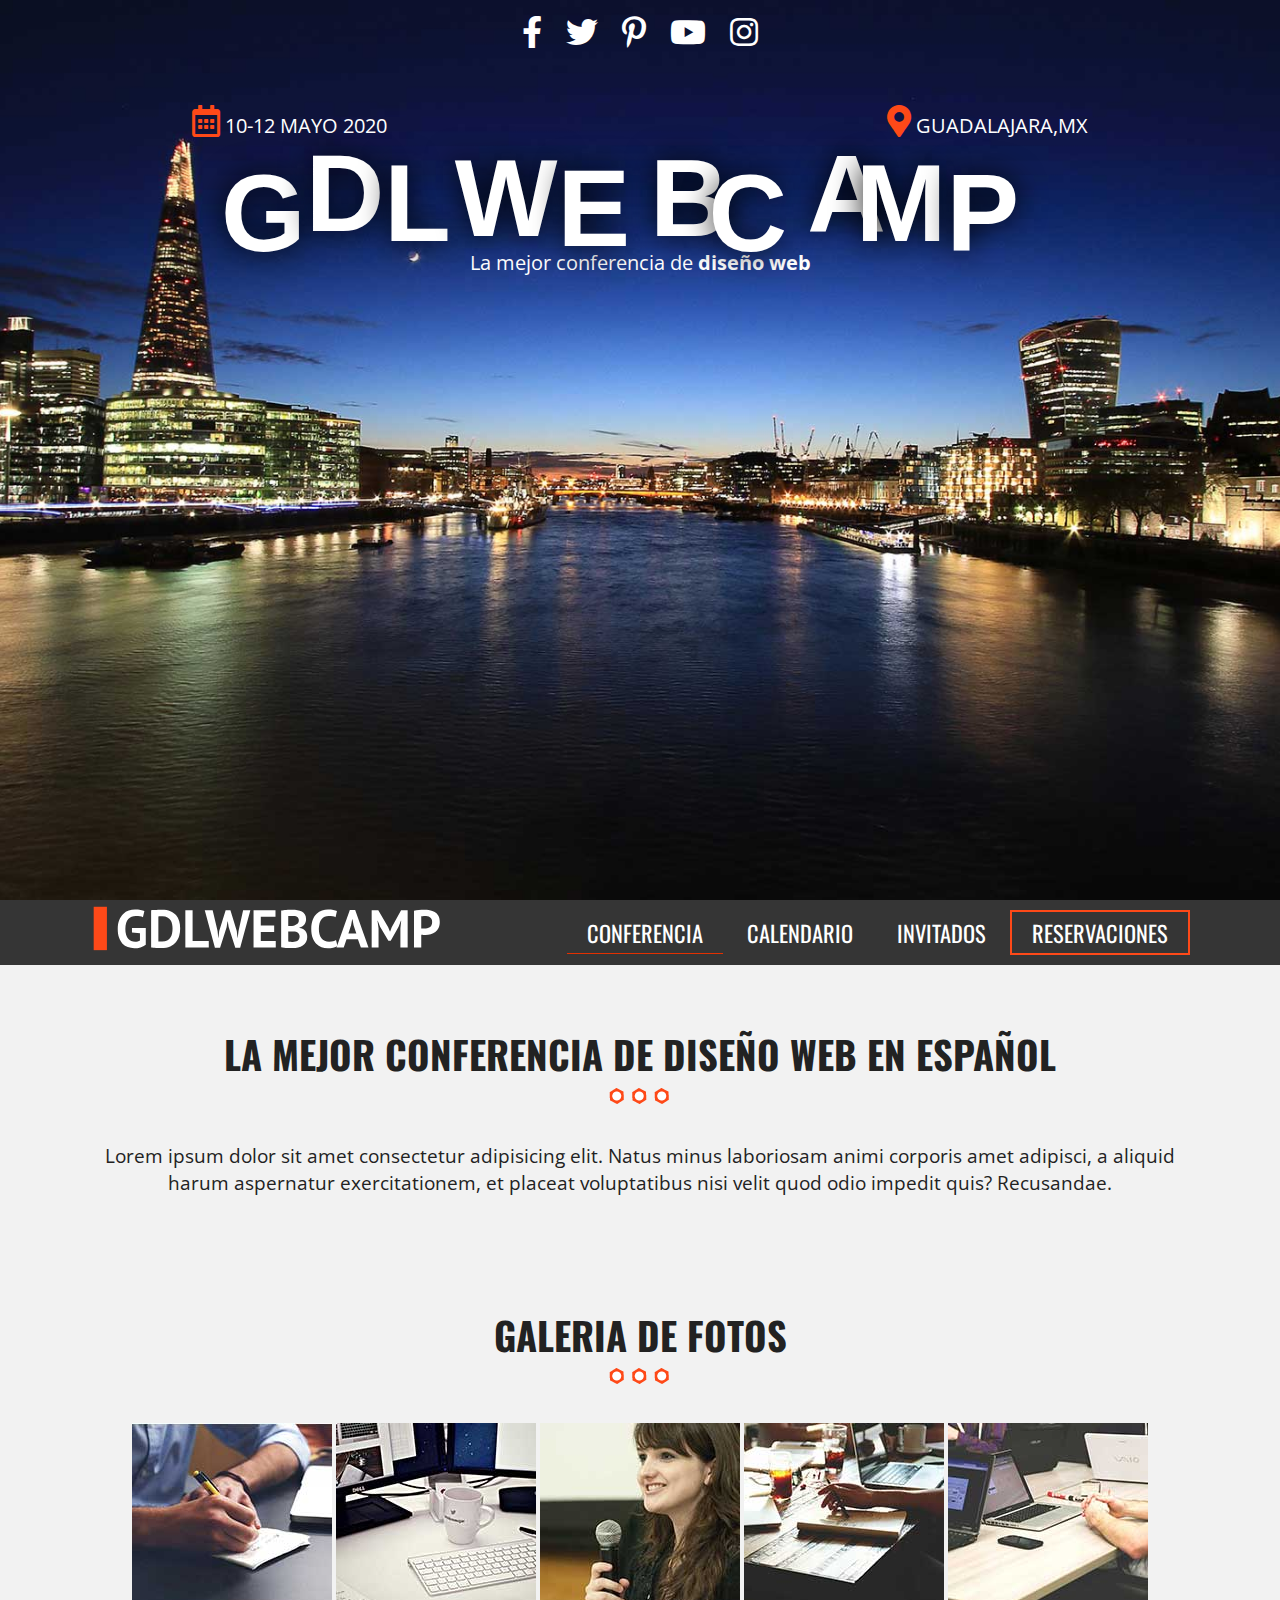
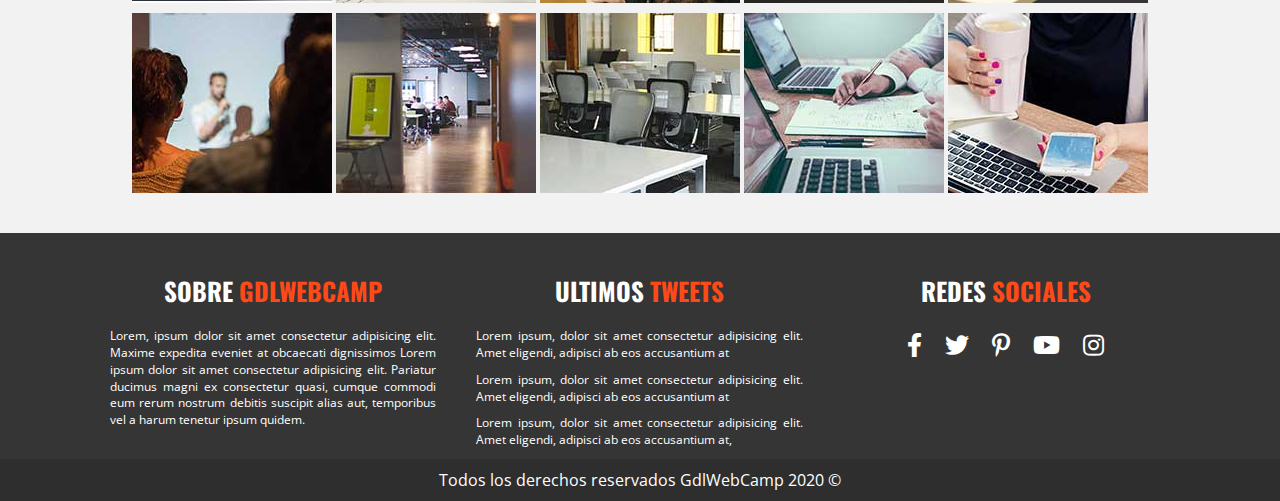
<file: conferencia.html>
<!doctype html>
<html class="no-js" lang="">

<head>
  <meta charset="utf-8">
  <title></title>
  <meta name="description" content="">
  <meta name="viewport" content="width=device-width, initial-scale=1">

  <link rel="manifest" href="site.webmanifest">
  <link rel="apple-touch-icon" href="icon.png">
  <!-- Place favicon.ico in the root directory -->

  <link rel="stylesheet" href="css/normalize.css">
  <link rel="stylesheet" href="css/all.min.css">
  <link href="https://fonts.googleapis.com/css?family=Open+Sans|Oswald|PT+Sans&display=swap" rel="stylesheet">
  <link rel="stylesheet" href="css/lightbox.css">
  <link rel="stylesheet" href="css/main.css">

  <meta name="theme-color" content="#fafafa">
</head>

<body>
  <!--[if IE]>
    <p class="browserupgrade">You are using an <strong>outdated</strong> browser. Please <a href="https://browsehappy.com/">upgrade your browser</a> to improve your experience and security.</p>
  <![endif]-->

  <!-- Add your site or application content here -->
    <header class="site-header">
        <div class="hero">
          <div class="contenido-header">
            <nav class="redes-sociales">
                <a href="#"><i class="fab fa-facebook-f"></i></a>
                <a href="#"><i class="fab fa-twitter"></i></a>
                <a href="#"><i class="fab fa-pinterest-p"></i></a>
                <a href="#"><i class="fab fa-youtube"></i></a>
                <a href="#"><i class="fab fa-instagram"></i></a>
            </nav>
            <div class="informacion-evento">
              <div class="clearfix">
                <p class="fecha"><i class="far fa-calendar-alt"></i> 10-12 Mayo 2020</p>
                <p class="ciudad"><i class="fas fa-map-marker-alt"></i> Guadalajara,MX</p>
                <h1 class="nombre-sitio">GdlWebCamp</h1>
                <p class="slogan">La mejor conferencia de <span>diseño web</span> </p>
              </div>
            </div><!--Informacion evento-->
          </div>
        </div><!--hero-->
    </header><!--fin header-->
    <div class="barra">
      <div class="contenedor clearfix">
        <div class="logo">
          <img src="img/logo.svg" alt="Logo">
        </div>
        <div class="menu-movil">
          <span></span>
          <span></span>
          <span></span>
        </div>
        <nav class="navegacion-principal clearfix">
          <a class="activo" href="#">Conferencia</a>
          <a href="#">Calendario</a>
          <a href="#">Invitados</a>
          <a href="registro.html">Reservaciones</a>
        </nav>
      </div><!--contenedor-->
    </div><!--Barra-->

    <section class="seccion contenedor">
      <h2>La mejor conferencia de diseño web en español</h2>
      <p>Lorem ipsum dolor sit amet consectetur adipisicing elit. Natus minus laboriosam animi corporis amet adipisci, a aliquid harum
        aspernatur exercitationem, et placeat voluptatibus nisi velit quod odio impedit quis? Recusandae.
      </p>
    </section><!--fin seccion-->

    <section class="seccion contenedor">
      <div class="galeria">
        <h2>galeria de fotos</h2>
        <div class="centrar-texto">
          <a href="img/galeria/01.jpg" data-lightbox="galeria">
            <img src="img/galeria/thumbs/01.jpg" alt="imagen">
          </a>
          <a href="img/galeria/02.jpg" data-lightbox="galeria">
            <img src="img/galeria/thumbs/02.jpg" alt="imagen">
          </a>
          <a href="img/galeria/03.jpg" data-lightbox="galeria">
            <img src="img/galeria/thumbs/03.jpg" alt="imagen">
          </a>
          <a href="img/galeria/04.jpg" data-lightbox="galeria">
            <img src="img/galeria/thumbs/04.jpg" alt="imagen">
          </a>
          <a href="img/galeria/05.jpg" data-lightbox="galeria">
            <img src="img/galeria/thumbs/05.jpg" alt="imagen">
          </a>
          <a href="img/galeria/06.jpg" data-lightbox="galeria">
            <img src="img/galeria/thumbs/06.jpg" alt="imagen">
          </a>
          <a href="img/galeria/07.jpg" data-lightbox="galeria">
            <img src="img/galeria/thumbs/07.jpg" alt="imagen">
          </a>
          <a href="img/galeria/08.jpg" data-lightbox="galeria">
            <img src="img/galeria/thumbs/08.jpg" alt="imagen">
          </a>
          <a href="img/galeria/09.jpg" data-lightbox="galeria">
            <img src="img/galeria/thumbs/09.jpg" alt="imagen">
          </a>
          <a href="img/galeria/10.jpg" data-lightbox="galeria">
            <img src="img/galeria/thumbs/10.jpg" alt="imagen">
          </a>
        </div>
      </div>
    </section>

    <footer class="site-foter">
      <div class="contenedor clearfix">
        <div class="footer-informacion">
            <h3>Sobre <span>GdlWebCamp</span></h3>
            <p>Lorem, ipsum dolor sit amet consectetur adipisicing elit. Maxime expedita eveniet at obcaecati dignissimos
               Lorem ipsum dolor sit amet consectetur adipisicing elit. Pariatur ducimus magni ex consectetur quasi,
               cumque commodi eum rerum nostrum debitis suscipit alias aut, temporibus vel a harum tenetur ipsum quidem.</p>
        </div>
        <div class="ultimos-tweets">
          <h3>Ultimos <span>Tweets</span></h3>
          <ul>
            <li>Lorem ipsum, dolor sit amet consectetur adipisicing elit. Amet eligendi, adipisci ab eos accusantium at</li>
            <li>Lorem ipsum, dolor sit amet consectetur adipisicing elit. Amet eligendi, adipisci ab eos accusantium at</li>
            <li>Lorem ipsum, dolor sit amet consectetur adipisicing elit. Amet eligendi, adipisci ab eos accusantium at,</li>
          </ul>
        </div>
        <div class="menu">
          <h3>Redes <span>Sociales</span></h3>
          <nav class="redes-sociales">
            <a href="#"><i class="fab fa-facebook-f"></i></a>
            <a href="#"><i class="fab fa-twitter"></i></a>
            <a href="#"><i class="fab fa-pinterest-p"></i></a>
            <a href="#"><i class="fab fa-youtube"></i></a>
            <a href="#"><i class="fab fa-instagram"></i></a>
        </nav><!--fin navegacion footer-->
        </div>
      </div>
      <p class="copyright">Todos los derechos reservados GdlWebCamp 2020 &copy;</p>
    </footer>
  <script src="js/vendor/modernizr-3.8.0.min.js"></script>
  <script src="https://code.jquery.com/jquery-3.4.1.min.js" integrity="sha256-CSXorXvZcTkaix6Yvo6HppcZGetbYMGWSFlBw8HfCJo=" crossorigin="anonymous"></script>
  <script>window.jQuery || document.write('<script src="js/vendor/jquery-3.4.1.min.js"><\/script>')</script>
  <script src="js/plugins.js"></script>
  <script src="js/jquery.animateNumber.min.js"></script>
  <script src="js/jquery.countdown.min.js"></script>
  <script src="js/jquery.lettering.js"></script>
  <script src="js/lightbox.js"></script>
  <script src="js/main.js"></script>

  <!-- Google Analytics: change UA-XXXXX-Y to be your site's ID. -->
  <script>
    window.ga = function () { ga.q.push(arguments) }; ga.q = []; ga.l = +new Date;
    ga('create', 'UA-XXXXX-Y', 'auto'); ga('set','transport','beacon'); ga('send', 'pageview')
  </script>
  <script src="https://www.google-analytics.com/analytics.js" async></script>
</body>

</html><!--fin html-->
</file>
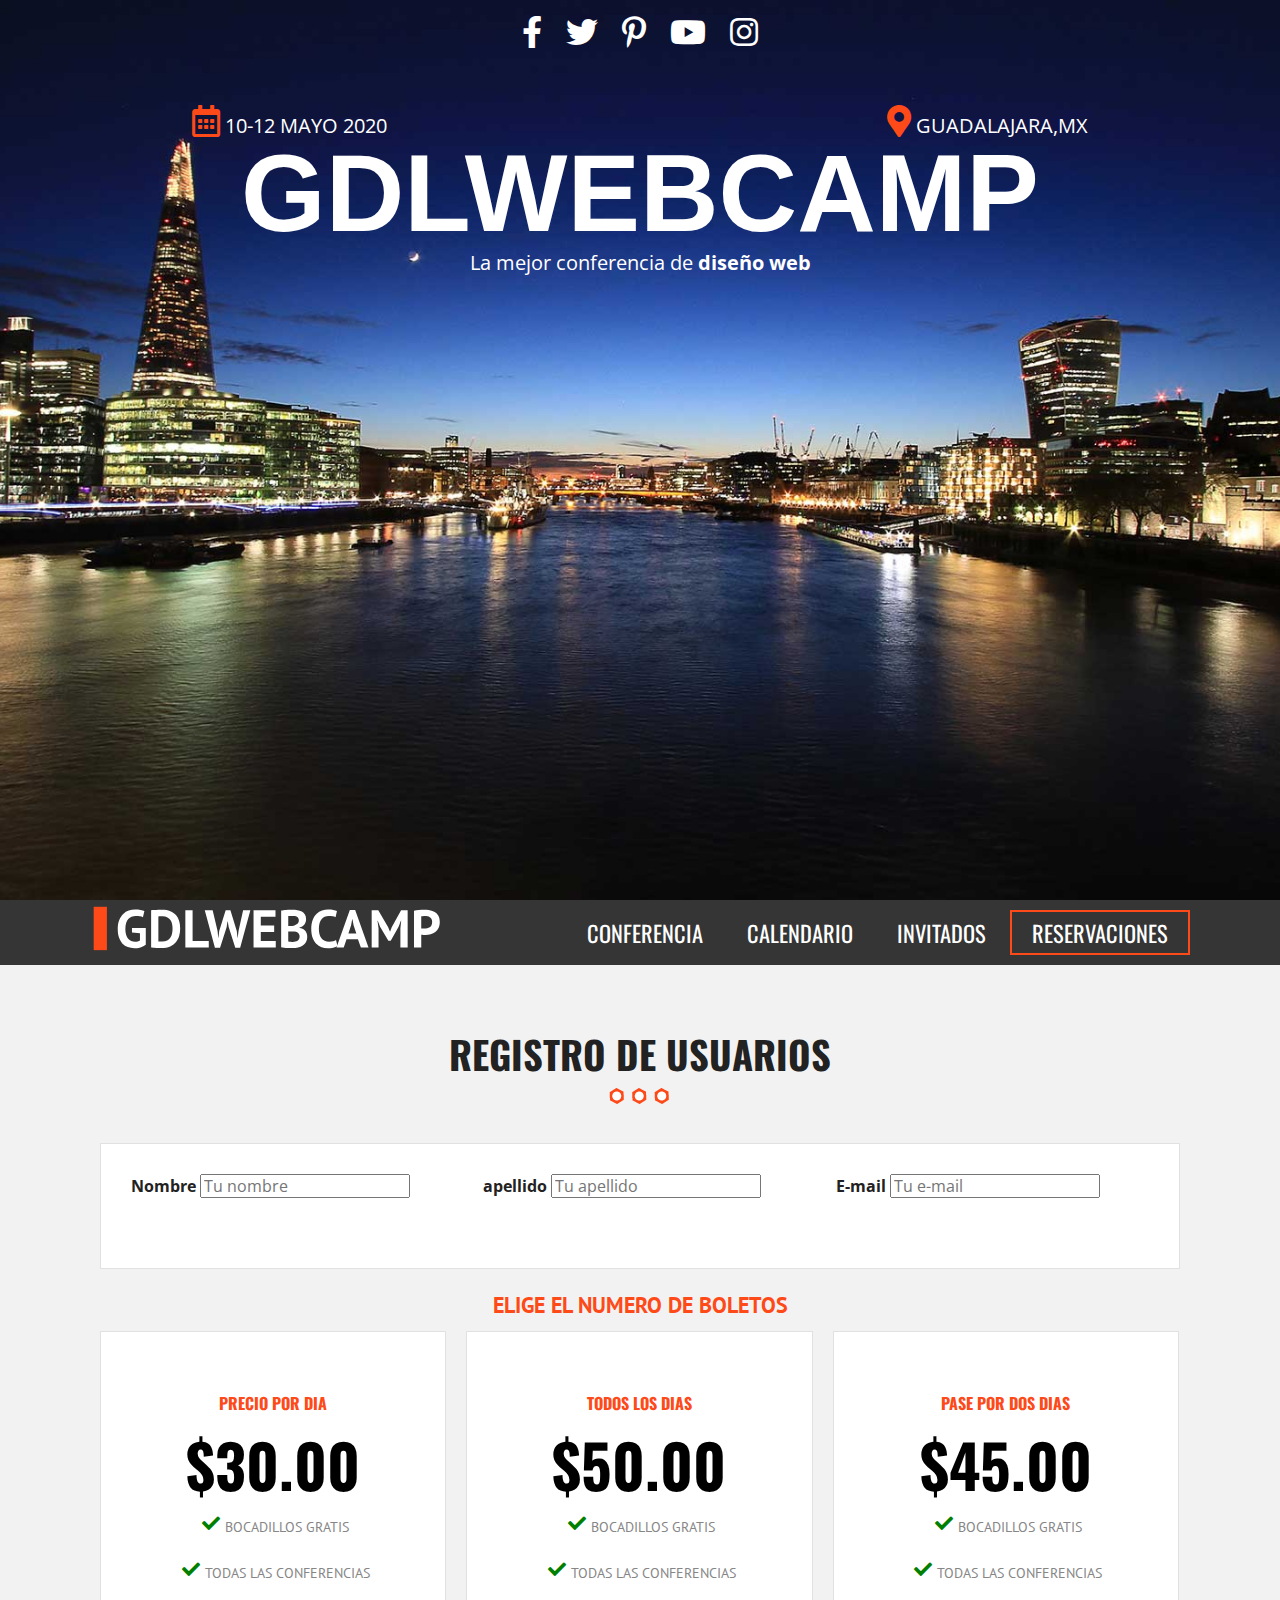
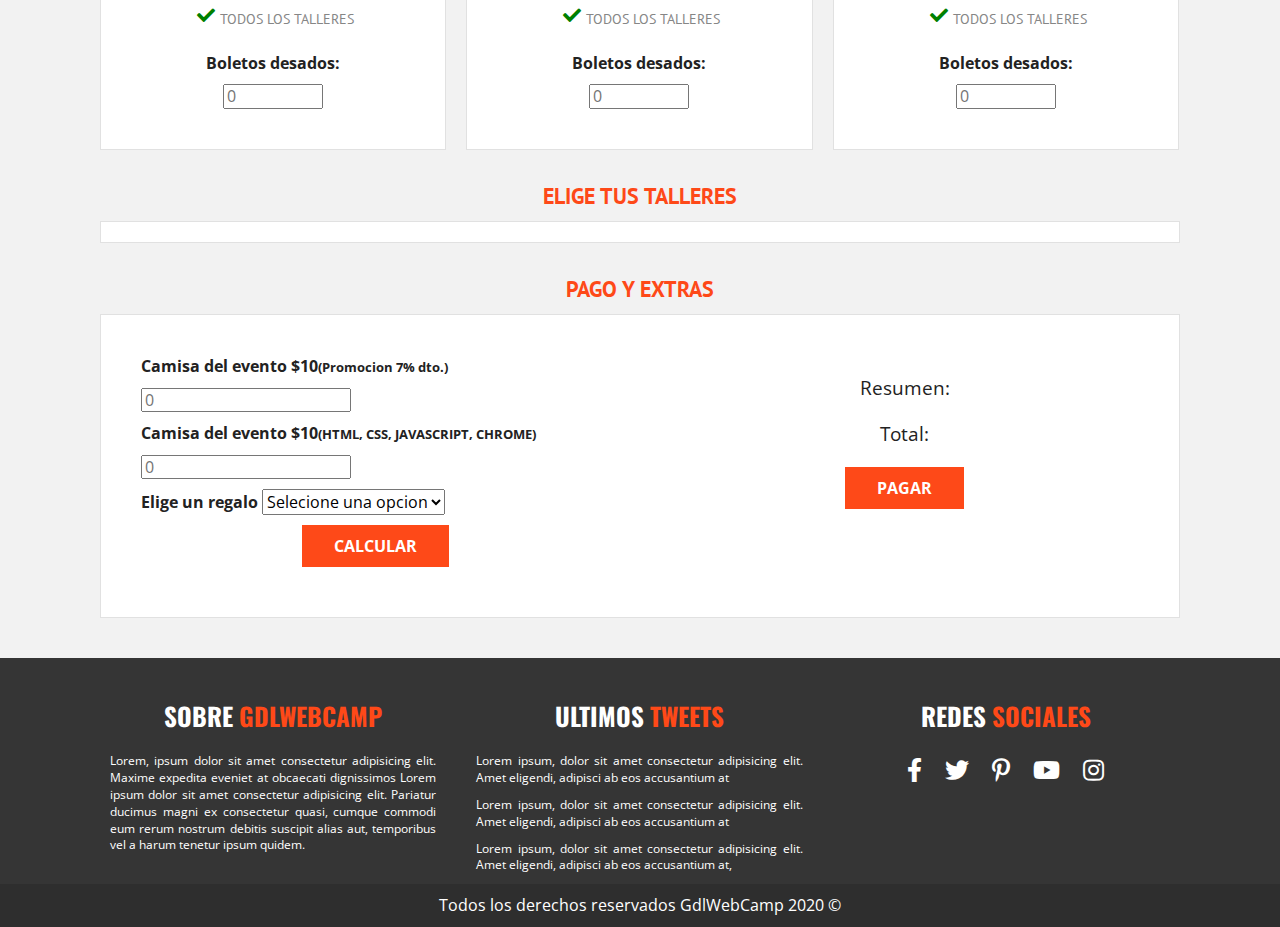
<file: registro.html>
<!DOCTYPE html>
<html lang="en">

  <head>
    <meta charset="utf-8">
    <title></title>
    <meta name="description" content="">
    <meta name="viewport" content="width=device-width, initial-scale=1">

    <link rel="manifest" href="site.webmanifest">
    <link rel="apple-touch-icon" href="icon.png">
    <!-- Place favicon.ico in the root directory -->

    <link rel="stylesheet" href="css/normalize.css">
    <link rel="stylesheet" href="css/all.min.css">
    <link href="https://fonts.googleapis.com/css?family=Open+Sans|Oswald|PT+Sans&display=swap" rel="stylesheet">
    <link rel="stylesheet" href="css/main.css">

    <meta name="theme-color" content="#fafafa">
  </head>

  <body>
    <header class="site-header">
      <div class="hero">
        <div class="contenido-header">
          <nav class="redes-sociales">
              <a href="#"><i class="fab fa-facebook-f"></i></a>
              <a href="#"><i class="fab fa-twitter"></i></a>
              <a href="#"><i class="fab fa-pinterest-p"></i></a>
              <a href="#"><i class="fab fa-youtube"></i></a>
              <a href="#"><i class="fab fa-instagram"></i></a>
          </nav>
          <div class="informacion-evento">
            <div class="clearfix">
              <p class="fecha"><i class="far fa-calendar-alt"></i> 10-12 Mayo 2020</p>
              <p class="ciudad"><i class="fas fa-map-marker-alt"></i> Guadalajara,MX</p>
              <h1 class="nombre-sitio">GdlWebCamp</h1>
              <p class="slogan">La mejor conferencia de <span>diseño web</span> </p>
            </div>
          </div><!--Informacion evento-->
        </div>
      </div><!--hero-->
  </header><!--fin header-->
  <div class="barra">
    <div class="contenedor clearfix">
      <div class="logo">
        <img src="img/logo.svg" alt="Logo">
      </div>
      <div class="menu-movil">
        <span></span>
        <span></span>
        <span></span>
      </div>
      <nav class="navegacion-principal clearfix">
        <a href="#">Conferencia</a>
        <a href="#">Calendario</a>
        <a href="#">Invitados</a>
        <a href="registro.html">Reservaciones</a>
      </nav>
    </div><!--contenedor-->
  </div><!--Barra-->

  <section class="seccion contenedor">

    <h2>Registro de usuarios</h2>
    <form id="registro" class="registro" action="index.html" method="POST">
      <div id="datos_usuario" class="clearfix registro caja">
        <div class="campo">
          <label for="nombre">Nombre</label>
          <input type="text" id="nombre" placeholder="Tu nombre" name="nombre">
        </div>
        <div class="campo">
          <label for="apellido">apellido</label>
          <input type="text" id="apellido" placeholder="Tu apellido" name="apellido">
        </div>
        <div class="campo">
          <label for="e-mail">E-mail</label>
          <input type="text" id="email" placeholder="Tu e-mail" name="e-mail">
        </div>
        <div id="error"></div>
      </div><!--datos usuario-->
      <div class="paquetes" id="paquetes">
        <h3>Elige el numero de boletos</h3>

        <ul class="lista-precios clearfix">
          <li>
            <div class="tabla-precios">
              <h3>Precio por dia</h3>
              <p class="numero">$30.00</p>
              <ul>
                <li><i class="fas fa-check"></i>Bocadillos Gratis</li>
                <li><i class="fas fa-check"></i>Todas las conferencias</li>
                <li><i class="fas fa-check"></i>Todos los talleres</li>
              </ul>
              <div class="orden">
                <label for="pase_dia">Boletos desados:</label>
                <input type="number" min="0" placeholder="0" size="3" id="pase_dia">
              </div>
            </div>
          </li>
          <li>
            <div class="tabla-precios">
              <h3>Todos los dias</h3>
              <p class="numero">$50.00</p>
              <ul>
                <li><i class="fas fa-check"></i>Bocadillos Gratis</li>
                <li><i class="fas fa-check"></i>Todas las conferencias</li>
                <li><i class="fas fa-check"></i>Todos los talleres</li>
              </ul>
              <div class="orden">
                <label for="pase_completo">Boletos desados:</label>
                <input type="number" min="0" placeholder="0" size="3" id="pase_completo">
              </div>
            </div>
          </li>
          <li>
            <div class="tabla-precios">
              <h3>Pase por dos dias</h3>
              <p class="numero">$45.00</p>
              <ul>
                <li><i class="fas fa-check"></i>Bocadillos Gratis</li>
                <li><i class="fas fa-check"></i>Todas las conferencias</li>
                <li><i class="fas fa-check"></i>Todos los talleres</li>
              </ul>
              <div class="orden">
                <label for="pase_dosDias">Boletos desados:</label>
                <input type="number" min="0" placeholder="0" size="3" id="pase_dosDias">
              </div>
            </div>
          </li>
        </ul>
      </div><!--paquetes-->

      <div id="eventos" class="eventos clearfix">
        <h3>Elige tus talleres</h3>
        <div class="caja">
              <div id="viernes" class="contenido-dia clearfix">
                  <h4>Viernes</h4>
                      <div>
                          <p>Talleres:</p>
                          <label><input type="checkbox" name="registro[]" id="taller_01" value="taller_01"><time>10:00</time> Responsive Web Design</label>
                          <label><input type="checkbox" name="registro[]" id="taller_02" value="taller_02"><time>12:00</time> Flexbox</label>
                          <label><input type="checkbox" name="registro[]" id="taller_03" value="taller_03"><time>14:00</time> HTML5 y CSS3</label>
                          <label><input type="checkbox" name="registro[]" id="taller_04" value="taller_04"><time>17:00</time> Drupal</label>
                          <label><input type="checkbox" name="registro[]" id="taller_05" value="taller_05"><time>19:00</time> WordPress</label>
                      </div>
                      <div>
                          <p>Conferencias:</p>
                          <label><input type="checkbox" name="registro[]" id="conf_01" value="conf_01"><time>10:00</time> Como ser Freelancer</label>
                          <label><input type="checkbox" name="registro[]" id="conf_02" value="conf_02"><time>17:00</time> Tecnologías del Futuro</label>
                          <label><input type="checkbox" name="registro[]" id="conf_03" value="conf_03"><time>19:00</time> Seguridad en la Web</label>
                      </div>
                      <div>
                          <p>Seminarios:</p>
                          <label><input type="checkbox" name="registro[]" id="sem_01" value="sem_01"><time>10:00</time> Diseño UI y UX para móviles</label>
                      </div>
              </div> <!--#viernes-->
              <div id="sabado" class="contenido-dia clearfix">
                  <h4>Sábado</h4>
                  <div>
                        <p>Talleres:</p>
                        <label><input type="checkbox" name="registro[]" id="taller_06" value="taller_06"><time>10:00</time> AngularJS</label>
                        <label><input type="checkbox" name="registro[]" id="taller_07" value="taller_07"><time>12:00</time> PHP y MySQL</label>
                        <label><input type="checkbox" name="registro[]" id="taller_08" value="taller_08"><time>14:00</time> JavaScript Avanzado</label>
                        <label><input type="checkbox" name="registro[]" id="taller_09" value="taller_09"><time>17:00</time> SEO en Google</label>
                        <label><input type="checkbox" name="registro[]" id="taller_10" value="taller_10"><time>19:00</time> De Photoshop a HTML5 y CSS3</label>
                        <label><input type="checkbox" name="registro[]" id="taller_11" value="taller_11"><time>21:00</time> PHP Medio y Avanzado</label>
                  </div>
                  <div>
                        <p>Conferencias:</p>
                        <label><input type="checkbox" name="registro[]" id="conf_04" value="conf_04"><time>10:00</time> Como crear una tienda online que venda millones en pocos días</label>
                        <label><input type="checkbox" name="registro[]" id="conf_05" value="conf_05"><time>17:00</time> Los mejores lugares para encontrar trabajo</label>
                        <label><input type="checkbox" name="registro[]" id="conf_06" value="conf_06"><time>19:00</time> Pasos para crear un negocio rentable</label>
                  </div>
                  <div>
                        <p>Seminarios:</p>
                        <label><input type="checkbox" name="registro[]" id="sem_02" value="sem_02"><time>10:00</time> Aprende a Programar en una mañana</label>
                        <label><input type="checkbox" name="registro[]" id="sem_03" value="sem_03"><time>17:00</time> Diseño UI y UX para móviles</label>
                  </div>
              </div> <!--#sabado-->
              <div id="domingo" class="contenido-dia clearfix">
                  <h4>Domingo</h4>
                  <div>
                        <p>Talleres:</p>
                        <label><input type="checkbox" name="registro[]" id="taller_12" value="taller_12"><time>10:00</time> Laravel</label>
                        <label><input type="checkbox" name="registro[]" id="taller_13" value="taller_13"><time>12:00</time> Crea tu propia API</label>
                        <label><input type="checkbox" name="registro[]" id="taller_14" value="taller_14"><time>14:00</time> JavaScript y jQuery</label>
                        <label><input type="checkbox" name="registro[]" id="taller_15" value="taller_15"><time>17:00</time> Creando Plantillas para WordPress</label>
                        <label><input type="checkbox" name="registro[]" id="taller_16" value="taller_16"><time>19:00</time> Tiendas Virtuales en Magento</label>
                  </div>
                  <div>
                        <p>Conferencias:</p>
                        <label><input type="checkbox" name="registro[]" id="conf_07" value="conf_07"><time>10:00</time> Como hacer Marketing en línea</label>
                        <label><input type="checkbox" name="registro[]" id="conf_08" value="conf_08"><time>17:00</time> ¿Con que lenguaje debo empezar?</label>
                        <label><input type="checkbox" name="registro[]" id="conf_09" value="conf_09"><time>19:00</time> Frameworks y librerias Open Source</label>
                  </div>
                  <div>
                        <p>Seminarios:</p>
                        <label><input type="checkbox" name="registro[]" id="sem_04" value="sem_04"><time>14:00</time> Creando una App en Android en una tarde</label>
                        <label><input type="checkbox" name="registro[]" id="sem_05" value="sem_05"><time>17:00</time> Creando una App en iOS en una tarde</label>
                  </div>
              </div> <!--#domingo-->
          </div><!--.caja-->
    </div> <!--#eventos-->

    <div id="resumen" class="resumen">
        <h3>Pago y extras</h3>
        <div class="caja clearfix">
          <div class="extras">
            <div class="orden">
              <label for="camisa_evento">Camisa del evento $10<small>(Promocion 7% dto.)</small></label>
              <input type="number" size="3" id="camisa_evento" min="0" placeholder="0">
            </div>
            <div class="orden">
              <label for="etiquetas">Camisa del evento $10<small>(HTML, CSS, JAVASCRIPT, CHROME)</small></label>
              <input type="number" size="3" id="etiquetas" min="0" placeholder="0">
            </div>
            <div class="orden">
              <label for="regalo">Elige un regalo</label>
              <select id="regalo">
                <option value="">Selecione una opcion</option>
                <option value="ETI">Etiquetas</option>
                <option value="PUL">Pulseras</option>
                <option value="PLU">Plumas</option>
              </select>
            </div><!--orden-->
            <input type="button" class="button" value="Calcular" id="calcular">
          </div><!--exrtras-->

          <div class="total">
            <p>Resumen: </p>
            <div id="lista-productos">

            </div>
            <p>Total: </p>
            <div id="suma-total">

            </div>
            <input type="submit" class="button" value="Pagar" id="btnRegistro"/>

          </div><!--total-->
        </div><!--caja-->
    </div><!--resumen-->

    
    </form>
  </section>


  <footer class="site-foter">
    <div class="contenedor clearfix">
      <div class="footer-informacion">
          <h3>Sobre <span>GdlWebCamp</span></h3>
          <p>Lorem, ipsum dolor sit amet consectetur adipisicing elit. Maxime expedita eveniet at obcaecati dignissimos
            Lorem ipsum dolor sit amet consectetur adipisicing elit. Pariatur ducimus magni ex consectetur quasi,
            cumque commodi eum rerum nostrum debitis suscipit alias aut, temporibus vel a harum tenetur ipsum quidem.</p>
      </div>
      <div class="ultimos-tweets">
        <h3>Ultimos <span>Tweets</span></h3>
        <ul>
          <li>Lorem ipsum, dolor sit amet consectetur adipisicing elit. Amet eligendi, adipisci ab eos accusantium at</li>
          <li>Lorem ipsum, dolor sit amet consectetur adipisicing elit. Amet eligendi, adipisci ab eos accusantium at</li>
          <li>Lorem ipsum, dolor sit amet consectetur adipisicing elit. Amet eligendi, adipisci ab eos accusantium at,</li>
        </ul>
      </div>
      <div class="menu">
        <h3>Redes <span>Sociales</span></h3>
        <nav class="redes-sociales">
          <a href="#"><i class="fab fa-facebook-f"></i></a>
          <a href="#"><i class="fab fa-twitter"></i></a>
          <a href="#"><i class="fab fa-pinterest-p"></i></a>
          <a href="#"><i class="fab fa-youtube"></i></a>
          <a href="#"><i class="fab fa-instagram"></i></a>
      </nav><!--fin navegacion footer-->
      </div>
    </div>
    <p class="copyright">Todos los derechos reservados GdlWebCamp 2020 &copy;</p>
  </footer>
  </body>

  <script src="js/vendor/modernizr-3.8.0.min.js"></script>
  <script src="https://code.jquery.com/jquery-3.4.1.min.js" integrity="sha256-CSXorXvZcTkaix6Yvo6HppcZGetbYMGWSFlBw8HfCJo=" crossorigin="anonymous"></script>
  <script>window.jQuery || document.write('<script src="js/vendor/jquery-3.4.1.min.js"><\/script>')</script>
  <script src="js/plugins.js"></script>
  <script src="js/main.js"></script>

  <!-- Google Analytics: change UA-XXXXX-Y to be your site's ID. -->
  <script>
    window.ga = function () { ga.q.push(arguments) }; ga.q = []; ga.l = +new Date;
    ga('create', 'UA-XXXXX-Y', 'auto'); ga('set','transport','beacon'); ga('send', 'pageview')
  </script>
  <script src="https://www.google-analytics.com/analytics.js" async></script>
</body>
</html>
</file>
<file: css/main.css>
/*! HTML5 Boilerplate v7.3.0 | MIT License | https://html5boilerplate.com/ */

/* main.css 2.0.0 | MIT License | https://github.com/h5bp/main.css#readme */
/*
 * What follows is the result of much research on cross-browser styling.
 * Credit left inline and big thanks to Nicolas Gallagher, Jonathan Neal,
 * Kroc Camen, and the H5BP dev community and team.
 */

/* ==========================================================================
   Base styles: opinionated defaults
   ========================================================================== */

html {
  color: #222;
  font-size: 1em;
  line-height: 1.4;
}

/*
 * Remove text-shadow in selection highlight:
 * https://twitter.com/miketaylr/status/12228805301
 *
 * Vendor-prefixed and regular ::selection selectors cannot be combined:
 * https://stackoverflow.com/a/16982510/7133471
 *
 * Customize the background color to match your design.
 */

::-moz-selection {
  background: #b3d4fc;
  text-shadow: none;
}

::selection {
  background: #b3d4fc;
  text-shadow: none;
}

/*
 * A better looking default horizontal rule
 */

hr {
  display: block;
  height: 1px;
  border: 0;
  border-top: 1px solid #ccc;
  margin: 1em 0;
  padding: 0;
}

/*
 * Remove the gap between audio, canvas, iframes,
 * images, videos and the bottom of their containers:
 * https://github.com/h5bp/html5-boilerplate/issues/440
 */

audio,
canvas,
iframe,
img,
svg,
video {
  vertical-align: middle;
}

/*
 * Remove default fieldset styles.
 */

fieldset {
  border: 0;
  margin: 0;
  padding: 0;
}

/*
 * Allow only vertical resizing of textareas.
 */

textarea {
  resize: vertical;
}

/* ==========================================================================
   Browser Upgrade Prompt
   ========================================================================== */

.browserupgrade {
  margin: 0.2em 0;
  background: #ccc;
  color: #000;
  padding: 0.2em 0;
}

/* ==========================================================================
   Author's custom styles
   ========================================================================== */
html {
  box-sizing: border-box;
}
*, *:before, *:after {
  box-sizing: inherit;
}
body{
  background-color: #f2f2f2;
  font-family: 'Open Sans',sans-serif;
}
h2{
  font-family: 'Oswald',sans-serif;
  text-transform: uppercase;
  font-size: 2.4em;
  text-align: center;
}
h2::after{
  content:'';
  margin: 0 auto;
  background-image: url(../img/separador.png);
  display: block;
  height: 30px;
  width: 100px;
}
h3{
  color: #fe4918;
  font-size: 1.4em;
  font-family: 'PT Sans',sans-serif;
  margin: 0;
}
.button{
  color: white;
  text-align: center;
  text-decoration: none;
  padding: 10px 30px;
  text-transform: uppercase;
  font-weight: bold;
  margin-top: 10px;
  display: inline-block;
  background-color: #fe4918;
  transition: all .3s ease;
  border: 2px solid #fe4918;
}

.button.hollow{
  background-color: white;
  color: #fe4918;

}
.button.hollow:hover{
  background-color: gainsboro;
}
.button.transparente{
  background-color: transparent;
  border: 2px solid white;
  transition: all .5s ease;
}
.button:hover{
  background-color: #e33000;
  border: 2px solid #e33000;
}
.float-left{
  float: left;
}
.float-right{
  float: right;
}
.contenedor{
  width: 98%;
  margin: 0 auto;
}
.seccion{
  padding: 30px 0;
}
.seccion p{
  font-size: 1.2em;
  text-align: center;
}
a{
  text-decoration: none;
}
ul{
  list-style: none;
  margin: 0;
  padding: 0;
}
img{
  width: 100%;
}
@media(min-width:480px){
  .contenedor{
    width: 95%;
  }
}
@media(min-width:768px){
  .contenedor{
    width: 90%;
  }
}
@media(min-width:992px){
  .contenedor{
    width: 90%;
    max-width: 1100px;
  }
}
.centrar-texto{
  text-align: center;
}
/******************LETTERING*******/
h1.nombre-sitio span{
  position: relative;
  text-shadow: 0 0 30px black;
}
@media only screen and (min-width:768px){
  .char1{
    top: 20px; right: 20px;
  }
  .char2{
    top: 0; left: -20px;
  }
  .char3{
    top: 10px; right: 20px;
  }
  .char4{
    top: 5px; right: 10px;
  }
  .char5{
    top: 15px; right: 10px;
  }
  .char6{
    top: 5px; left: 10px;
  }
  .char7{
    top: 20px; left: -10px;
  }
  .char8{
    top: 0; left: 10px;
  }
  .char9{
    top: 10px; right: 20px;
  }
  .char10{
    top: 20px; right: 20px;
  }
}
/*Header*/
div.hero{
  background-image: url(../img/encabezado.jpg);
  height: 100vh;/*ancho y alto de la pantalla*/
  background-position: top center;
  background-size: cover;/*Centrar imagen de fondo*/

}
div.contenido-header{/*en dispositivo pequeño*/
  padding-top: 40px;
}
@media only screen and (min-width:768px){/*Dispositivo grande*/
  div.contenido-header{
    padding-top: 10px;
  }
}
nav.redes-sociales{
  text-align: center;
}
nav.redes-sociales a{
  color: white;
  font-size: 2em;
  margin-right: 20px;
}
nav.redes-sociales a:last-child{
  margin-right: 0;
}
div.informacion-evento{
  text-align: center;
  color: white;
}
@media only screen and (min-width:768px){
  div.informacion-evento{
    width: 70%;
    margin: 0 auto;
    margin-top: 50px;
  }
}
div.informacion-evento p{
  margin: 0;
  display: inline;
  text-transform: uppercase;
  font-size: 20px;
}

div.informacion-evento p i{
  color:#fe4918;
  font-size: 2rem;
}
p.fecha{/*separar elementos*/
  float: left;
}
p.ciudad{
  float: right;
  text-align: right;/*cargar a la derecha*/
}
p.slogan{
  text-transform: none!important;
}
p.slogan span{
  font-weight: bold;
}
h1.nombre-sitio{
  font-family: 'PT-Sans',sans-serif;
  font-size: 5.9vw;
  text-transform: uppercase;
}
@media(min-width:768px){
  h1.nombre-sitio{
    font-size: 8.5vw;
    margin: 0;
    line-height: 1;
  }
}
.barra{
  background-color: #353535;
}
.fixed{
  position: fixed;
  width: 100%;
  top: 0;
  left: 0;
  z-index: 2;
}
div.logo{
  width: 70%;
  float: left;
}
div.logo img{/*el logo toma la medida del padre*/
  width: 100%;
}
@media only screen and (min-width:768px){
  div.logo{
    width:33%;
  }
}
/*Navegacion principal*/
nav.navegacion-principal{
  display: none;
}
nav.navegacion-principal a{
  font-family: 'Oswald',sans-serif;
  color: white;
  text-decoration: none;
  font-size: 1.4em;
  text-transform: uppercase;
  transition: all .5s ease;
  width: 100%;
  display: block;
  text-align: center;
}

nav.navegacion-principal a:hover{
  background-color: #fe4918;
}
nav.navegacion-principal a:last-child{
  border: 2px solid  #fe4918;
}
@media only screen and (min-width:768px){
  nav.navegacion-principal{
    width: 67%;
    float: right;
    text-align: right;
    display: block;
    margin: 10px 0;
  }
  nav.navegacion-principal a{
    margin-right: 10px;
    padding: 5px 20px;
    display: inline-block;
    width: auto;
    margin:0;
  }
}
  /*menu movile*/
  div.menu-movil{
    width: 50px;
    display: block;
    float: right;
    text-align: right;
    margin-top: 12px;
  }
  div.menu-movil:hover{
    cursor: pointer;
  }
  div.menu-movil span{
    height: 8px;
    margin-bottom: 6px;
    background-color: white;
    display: block;
  }
@media only screen and (min-width:768px){
  div.menu-movil{
    display: none;
  }
}
/*Talleres*******************************************************************************************/
section.programa{
  position: relative;
}
div.contenedor-video{
  max-width: 100%;
  overflow-x: hidden;/*Si el video se sale del 100% lo oculta*/
}
div.contenido-programa{
  position: absolute;
  top: 0;
  left: 0;
  height: 100%;
  width: 100%;
}
div.programa-evento{
  background-color: rgba(255, 255, 255, .8);
  padding: 15px;
  margin-top: 40px;
}
@media only screen and (min-width:768px){
  div.programa-evento{
    width: 70%;
  }
}
@media only screen and (min-width:992px){
  div.programa-evento{
    width: 50%;
  }
}
nav.menu-programa{
  width: 100%;
  border-bottom: 1px solid #fe4918;
}
nav.menu-programa a{
  display: block;
  text-align: center;
  color: black;
  text-decoration: none;
  font-family: 'Oswald',sans-serif;
  margin-bottom: 10px;
  font-size: 1.2em;
  position: relative;
  padding-bottom: 10px;
}
nav.menu-programa a.activo:after{
  position: absolute;
  content: '';
  left: 0;
  right: 0;
  margin-left: auto;
  margin-right: auto;
  height: 20px;
  background: url('../img/talleres-flecha.jpg') top center no-repeat;
  bottom: -20px;
}

nav.menu-programa a i,
div.detalle-evento i{
  color: #fe4918;
  font-size: 1.2em;
  margin-right: 10px;
}
@media only screen and (min-width:768px){
  nav.menu-programa{
    display: table;
  }
  nav.menu-programa a{
    display: table-cell;
  }

}
/*Detalle evento*/
div.detalle-evento{
  margin-top: 20px;
  border-bottom: 1px solid black;
  padding:0 20px;
}
div.detalle-evento p{
  margin-bottom: 16px;
  font-size: 16px;
}
div.detalle-evento:nth-child(2){
  border: none;
}

/*Invitados**/
ul.lista-invitados li{
  padding: 10px;
  float: left;
}
@media only screen and (min-width:480px){
  ul.lista-invitados li{
    width: 50%;
  }
}
@media only screen and (min-width:768px){
  ul.lista-invitados li{
    width: 33.3%;
  }
}
div.invitado{
  position: relative;
  overflow: hidden;
}
div.invitado img{
  filter: gray;
  -webkit-filter: grayscale(1);
  -webkit-transition: all .5s ease-in;
}
div.invitado:hover img{/*afecta a la imagen*/
  -webkit-filter: grayscale(0);
  -webkit-transform: scale(1.1);
}
div.invitado p{
  position: absolute;
  bottom: 0;
  left: 0;
  margin: 0;
  color: #fe4918;
  padding: 10px 10px;
  text-align: left;
  background-color: rgba(0, 0, 0, .55);
  width: 100%;
  font-family: 'Oswald',sans-serif;
  text-transform: uppercase;
  -webkit-transition: all .5s ease-in-out;
}
div.invitado:hover p{/*efecta al parrafo*/
  bottom: -80px;
  opacity: 0;
}
/*Contador*************************************************************************************************************/
.parallax::before{
  width: 100%;
  height: 100%;
  position: absolute;
  top: 0;
  left: 0;
  background-repeat: no-repeat;
  background-size: cover;
  background-position: center center;
  background-attachment: fixed;

  -webkit-filter: brightness(.8);
  filter: brightness(.8);
}
div.contador{
  position: relative;
  height: 500px;
}
@media only screen and (min-width:768px){
  div.contador{
    height: 350px;
  }
}
div.contador:before{
  background-image: url(../img/bg-resumen.jpg);
  content: '';

}
ul.resumen-evento{
  position: relative;
  padding: 140px 0;
}
ul.resumen-evento li{
  width: 50%;
  float: left;
  text-align: center;
  color: white;
  text-transform: uppercase;
  font-family: 'Oswald',sans-serif;
  font-size: 25px;
  line-height: 1;
  padding-bottom: 30px;
}

@media only screen and (min-width:768px){
  ul.resumen-evento li{
    width: 25%;
  }
}
p.numero{
  font-size: 3em;
  line-height: 1;
  color: #fe4918;
  display: block;
  margin: 0 0 10px 0;
  font-weight: bold;
  font-family: 'Oswald',sans-serif;
}
/********TABLAS DE PRECIOS*********/
ul.lista-precios > li{
  padding: 10px;
}
@media only screen and (min-width:768px){
  ul.lista-precios > li{
    float: left;
    width: 33.3%;
  }
}
div.tabla-precios{
  border: 1px solid #e1e1e1;
  background-color: white;
  padding: 40px 0;
  text-align: center;
  transition: all .3s ease;
}
div.tabla-precios:hover{
  transform: scale(1.1);
  border: 1px solid #fe4918;
  box-shadow: 0px 0px 50px #666;
}
div.tabla-precios ul li{
  font-family: 'PT Sans',sans-serif;
  font-size: 14px;
  margin-bottom: 20px;
  text-transform: uppercase;
  color: #868686;
  line-height: 26px;
}
div.tabla-precios ul i{
  display: inline-block;
  vertical-align: top;
  padding: 0 5px;
  font-size: 18px;
  color: green;
}
div.tabla-precios h3{
  font-family: 'Oswald',sans-serif;
  font-size: 16px;
  text-transform: uppercase;
}
div.tabla-precios p.numero{
  color: black;
  font-size: 60px;
  margin: 20px 0;
}
/*********************MAPA*************************************************/
div.mapa{
  height: 420px;
}
/*********************TESTIMONIALES*******************************************************/
div.testinominales{
  padding-bottom: 20px;
}
div.testimonial{
  padding: 5px;
  margin-bottom: 20px;
}
@media only screen and (min-width:768px){
  div.testimonial{
    float: left;
    width: 33.3%;
  }
}
blockquote{
  background-color: white;
  border: 2px solid #e1e1e1;
  position: relative;
  margin: 0 0 10px 0;
  padding-bottom: 20px;
}
blockquote p{
  text-align: justify!important;
  font-size: 1em!important;
  font-family: 'PT Sans',sans-serif;
  padding: 0 20px 0 65px;
}
blockquote p:before{
  content: "\201c";
  position: absolute;
  left: 13px;
  top: 5px;
  margin: 0;
  line-height: 1;
  color: #fe4918;
  font-size: 8rem;
}
footer.info-testimonial{
  padding: 0;
}
footer.info-testimonial img{
  float: left;
  width: 20%;
  border-radius: 50%;
  margin-left: 20px;
}
footer.info-testimonial cite{
  color: #fe4918;
  text-align: center;
  text-transform: uppercase;
  font-size: 20px;
  padding-top:20px;
  font-weight: bold;
  width: 66.6%;
  float: right;
  font-size: normal;
}
@media only screen and (min-width:768px){
  footer.info-testimonial cite{
    font-size: 12px;
    padding-top: 0px;
    text-align: left;
  }
}
@media only screen and (min-width:986px){
  footer.info-testimonial cite{
    padding-top: 15px;
  }
}
footer.info-testimonial cite span{
  text-transform: none;
  color: black;
  display: block;

}
/**********************NewsLetter********************************/
div.newsletter{
  position: relative;
  height: auto;
}
div.newsletter:before{
  background-image: url(../img/bg-newsletter.jpg);
  content:'';
}
div.newsletter .contenido{
  padding:100px 0;
  color: white;
  text-align: center;
  position: relative;
}
div.newsletter .contenido p{
  font-size: 1.2em;
  text-transform: lowercase;
}
div.newsletter .contenido h3{
  text-transform: uppercase;
  font-size: 7vw;
  font-family: 'PT Sans',sans-serif;
  color: white;
}
/************************CUENTA REGRESIVA***********************************************/
div.cuenta-regresiva ul li{
  text-transform: uppercase;
  font-family: 'Oswald',sans-serif;
  text-align: center;
  font-size: 1.6rem;
  margin-bottom: 20px;
}
@media only screen and (min-width:768px){
  div.cuenta-regresiva ul li{
    float: left;
    width: 25%;
  }
}
/************************FOOTER******************************************************/
footer{
  background-color: #353535;
  padding-top: 40px;
}
footer .contenedor > div{
  color: white;
  padding-top: 0 20px;
}
@media only screen and (min-width:768px){
  footer .contenedor > div{
    float: left;
    font-size: 12px;
    padding: 0 20px;
    width: 33.3%;
  }
}
.footer-informacion p{
  text-align: justify;
}
footer h3{
  text-align: center;
  color: white;
  font-size: 25px;
  text-transform: uppercase;
  font-family: 'Oswald',sans-serif;
  margin-bottom: 20px;
}
footer h3 span{
  color: #fe4918;
}
footer .ultimos-tweets li{
  text-align: justify;
  margin-bottom: 10px;
}

.copyright{
  text-align: center;
  margin: 0;
  background-color: #2e2e2e;
  padding: 10px 0;
  color: white;
}

/************************INTERNAS*******************************************/
/***************************************conferencia ***************************************/
.navegacion-principal .activo{
  border-bottom: 1px solid #e33000;
}
div.galeria a{
  display: inline-block;
  margin-bottom: 10px;
}
div.galeria img{
  width: auto;
}
/*************************REGISTRO*********************************************/
#error{
  clear: both;
  padding: 20px;
  text-align: center;
}
form.registro h3{
  text-transform: uppercase;
  text-align: center;
  margin: 20px 0 0 0;
}
form.registro label{
  margin-bottom: 5px;
  font-weight: bold;
}
h4{
  text-align: center;
  text-transform: uppercase;
  border-bottom: 2px solid #fe4918;
  padding-bottom: 10px;
  font-size: 1.2em;
}
div.caja {
  background-color: white;
  margin: 10px;
  padding: 10px;
  border: 1px solid #e1e1e1;
}
div.campo{
  padding: 20px;
}
@media only screen and (min-width:768px){
  div.campo{
    float: left;
    width: 33.3%;
  }
}
div.paquetes .tabla-precios:hover{
  transform: none;
  box-shadow: none;
}
div.paquetes .tabla-precios input{
  clear: both;
  width: 100px;
  margin: 10px auto 0 auto;
  display: block;
}
.contenido-dia{
  padding: 20px;
  display:none;
}
@media only screen and (min-width:768px){
  .contenido-dia > div{
    float: left;
    width: 33.33%;
  }
}
.contenido-dia > div p{
  text-align: left;
}
.contenido-dia > div label{
  display: block;
  margin-bottom: 10px;
}
.contenido-dia > div input{
  margin-right: 10px;
}
.contenido-dia > div label time{
  color: #fe4918;
  font-weight: bold;
}

.contenido-dia .autor{
  font-weight: bold;
  font-family: arial,Arial, Helvetica, sans-serif;
  text-transform: uppercase;

}
/*****************RESUMEN REGISTRO************************/

div.resmen p{
  font-size: 1.2em;
  text-transform: uppercase;
}
div.resumen div.extras{
  float: left;
  width: 50%;
  padding: 30px;
}
div.extras div.orden{
  text-align: left;
  margin-bottom: 10px;
}
div.extras div.orden input{
  margin: 10px 0 0 0;
}
div.resumen div.total{
  float: right;
  width: 50%;
  padding: 30px;
}
div.resumen input{
  display:block;
  margin: 10px auto;
}
#lista-productos{
  background-color: #e1e1e1;
  padding: 20px;
  display: none;
}
#suma-total{
  font-size: 2em;
  text-align: center;
  color: #fe4918;
}

/**************CALENDARIO********************************/
div.calendario h3{
  background-color: #fe4918;
  color: white;
  clear: both;
  text-align: center;
  padding: 10px 0;
}
div.calendario:after{
  clear: both;
  display: block;
  content: '';
}
div.dia{
  width: 50%;
  float: left;
  border: 2px solid #e1e1e1;
  transition: all .3s ease;
}
@media only screen and (min-width:768px){
  div.dia{
    width: 33%;
    min-height: 240px;
    padding-top: 20px;
    transition: all .3s ease;
  }
}
div.dia:hover{
  background-color: #e1e1e1;
  -webkit-transform: scale(1.1);
}
div.dia p.titulo{
  color: #fe4918;
  text-transform: uppercase;
  font-weight: bold;
}
div.dia p{
  font-size: 1em;
}
div.dia i{
  color: #fe4918;
}
/****************COLORBOX***********/
div.cboxElement{
  padding: 2rem!important;
  text-align: center;
}
div.cboxElement img{
  margin: 0 auto;
}
/**********PAYPAL****************/
.pagar{
  text-align: center;
}
.resultado{
  text-align: center;
  padding: 1rem;
  color: white;
  max-width: 400px;
  margin: 0 auto;
}
.correcto{
  background-color: rgb(2,173,2);
}
.error{
  background-color: red;
}

/* ==========================================================================
   Helper classes
   ========================================================================== */

/*
 * Hide visually and from screen readers
 */

.hidden {
  display: none !important;
}

/*
* Hide only visually, but have it available for screen readers:
* https://snook.ca/archives/html_and_css/hiding-content-for-accessibility
*
* 1. For long content, line feeds are not interpreted as spaces and small width
*    causes content to wrap 1 word per line:
*    https://medium.com/@jessebeach/beware-smushed-off-screen-accessible-text-5952a4c2cbfe
*/

.sr-only {
  border: 0;
  clip: rect(0, 0, 0, 0);
  height: 1px;
  margin: -1px;
  overflow: hidden;
  padding: 0;
  position: absolute;
  white-space: nowrap;
  width: 1px;
  /* 1 */
}

/*
* Extends the .sr-only class to allow the element
* to be focusable when navigated to via the keyboard:
* https://www.drupal.org/node/897638
*/

.sr-only.focusable:active,
.sr-only.focusable:focus {
  clip: auto;
  height: auto;
  margin: 0;
  overflow: visible;
  position: static;
  white-space: inherit;
  width: auto;
}

/*
* Hide visually and from screen readers, but maintain layout
*/

.invisible {
  visibility: hidden;
}

/*
* Clearfix: contain floats
*
* For modern browsers
* 1. The space content is one way to avoid an Opera bug when the
*    `contenteditable` attribute is included anywhere else in the document.
*    Otherwise it causes space to appear at the top and bottom of elements
*    that receive the `clearfix` class.
* 2. The use of `table` rather than `block` is only necessary if using
*    `:before` to contain the top-margins of child elements.
*/

.clearfix:before,
.clearfix:after {
  content: " ";
  /* 1 */
  display: table;
  /* 2 */
}

.clearfix:after {
  clear: both;
}

/* ==========================================================================
   EXAMPLE Media Queries for Responsive Design.
   These examples override the primary ('mobile first') styles.
   Modify as content requires.
   ========================================================================== */

@media only screen and (min-width: 35em) {
  /* Style adjustments for viewports that meet the condition */
}

@media print,
  (-webkit-min-device-pixel-ratio: 1.25),
  (min-resolution: 1.25dppx),
  (min-resolution: 120dpi) {
  /* Style adjustments for high resolution devices */
}

/* ==========================================================================
   Print styles.
   Inlined to avoid the additional HTTP request:
   https://www.phpied.com/delay-loading-your-print-css/
   ========================================================================== */

@media print {
  *,
  *:before,
  *:after {
    background: transparent !important;
    color: #000 !important;
    /* Black prints faster */
    box-shadow: none !important;
    text-shadow: none !important;
  }
  a,
  a:visited {
    text-decoration: underline;
  }
  a[href]:after {
    content: " (" attr(href) ")";
  }
  abbr[title]:after {
    content: " (" attr(title) ")";
  }
  /*
     * Don't show links that are fragment identifiers,
     * or use the `javascript:` pseudo protocol
     */
  a[href^="#"]:after,
  a[href^="javascript:"]:after {
    content: "";
  }
  pre {
    white-space: pre-wrap !important;
  }
  pre,
  blockquote {
    border: 1px solid #999;
    page-break-inside: avoid;
  }
  /*
     * Printing Tables:
     * https://web.archive.org/web/20180815150934/http://css-discuss.incutio.com/wiki/Printing_Tables
     */
  thead {
    display: table-header-group;
  }
  tr,
  img {
    page-break-inside: avoid;
  }
  p,
  h2,
  h3 {
    orphans: 3;
    widows: 3;
  }
  h2,
  h3 {
    page-break-after: avoid;
  }
}
</file>
